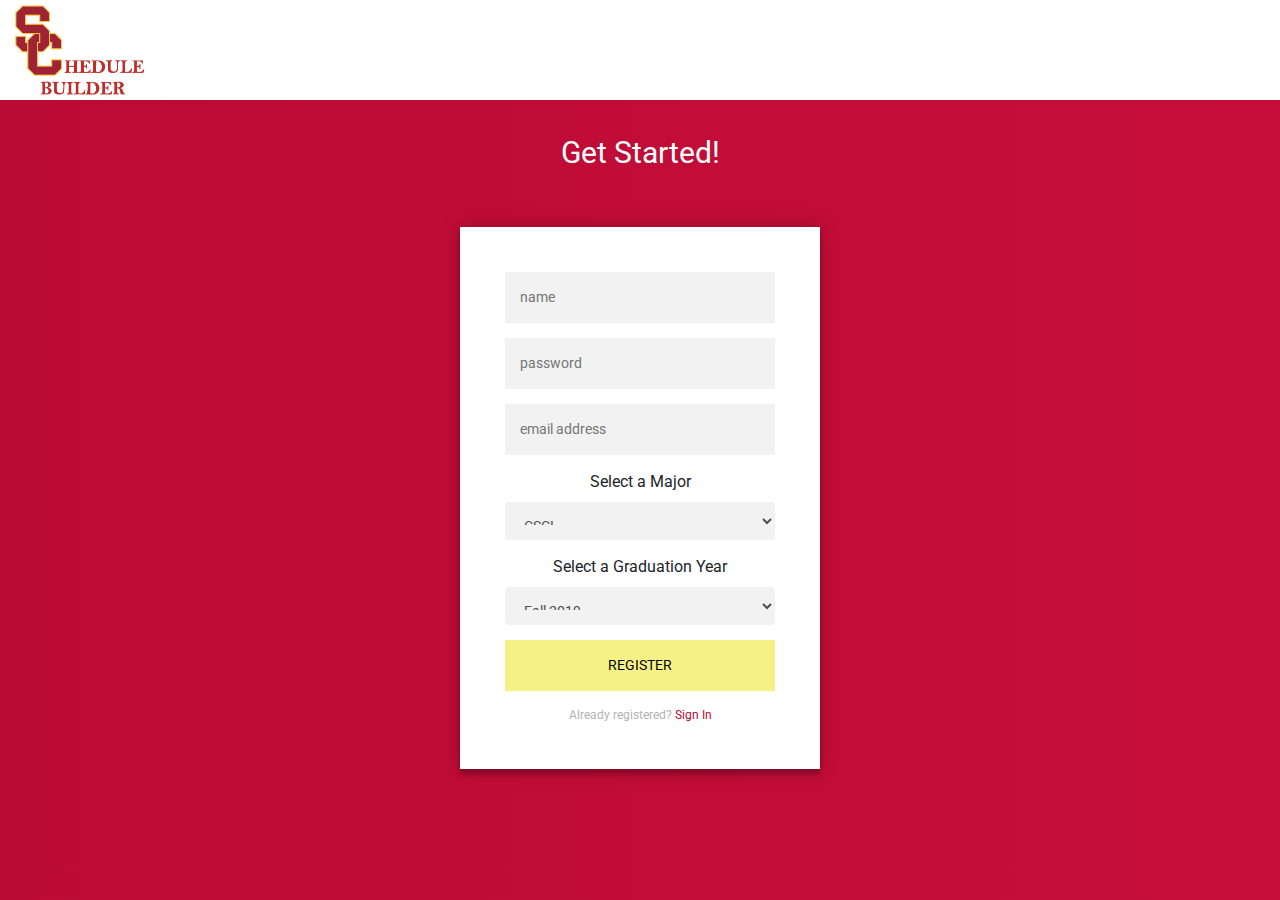
<file: src/main/webapp/Register.html>
<!DOCTYPE html>
<html>
<head>
	<meta charset="UTF-8">
	<title>Register</title>
	<link rel="stylesheet" href="https://maxcdn.bootstrapcdn.com/bootstrap/4.0.0/css/bootstrap.min.css" integrity="sha384-Gn5384xqQ1aoWXA+058RXPxPg6fy4IWvTNh0E263XmFcJlSAwiGgFAW/dAiS6JXm" crossorigin="anonymous">
	<link rel="stylesheet" href="./Register.css">
</head>
<body>
	<h1>
		<img src="SC_Logo.png" alt="Schedule Builder" height="100">
	</h1>
	<div class="start">
		Get Started!
	</div>
	<div class="register-page">
	  	<div class="form">
		    <form class="register-form" action="Register">
		      <input type="text" name="name" placeholder="name" required />
		      <input type="password" name="password" placeholder="password" required/>
		      <input type="text" name="email" placeholder="email address" required />
		      <label for="major">Select a Major</label>
		      <select class="form-control" name="major" id="major" required>
			      <option>CSCI</option>
			      <option>CECS</option>
			      <option>CSBA</option>
			      <option>CSGM</option>
			  </select>	
			  <label for="gradyear">Select a Graduation Year</label>
			  <select class="form-control" name="gradyear" id="gradyear" required >
			      <option>Fall 2019</option>
			      <option>Spring 2020</option>
			      <option>Fall 2020</option>
			      <option>Spring 2021</option>
			      <option>Fall 2021</option>
			      <option>Spring 2022</option>
			      <option>Fall 2022</option>
			      <option>Spring 2023</option>
			  </select>	      
		      <button>register</button>
		      <p class="message">Already registered? <a href="Login.html">Sign In</a></p>
		    </form>
		</div>
	</div>
</body>
</html>
</file>
<file: src/main/webapp/Register.css>
@import url(https://fonts.googleapis.com/css?family=Roboto:300);

.register-page {
  width: 360px;
  padding: 8% 0 0;
  margin: auto;
}
.start {
  font-family: "Roboto", sans-serif;
  text-align: center;
  font-size: 30px;
  margin-bottom: -50px;
  margin-top: 30px;
  text-style: bold;
  color: white;
}
.form {
  position: relative;
  z-index: 1;
  background: #FFFFFF;
  max-width: 360px;
  margin: 0 auto 100px;
  padding: 45px;
  text-align: center;
  box-shadow: 0 0 20px 0 rgba(0, 0, 0, 0.2), 0 5px 5px 0 rgba(0, 0, 0, 0.24);
}
.form input {
  font-family: "Roboto", sans-serif;
  outline: 0;
  background: #f2f2f2;
  width: 100%;
  border: 0;
  margin: 0 0 15px;
  padding: 15px;
  box-sizing: border-box;
  font-size: 14px;
}
.form select {
  font-family: "Roboto", sans-serif;
  outline: 0;
  background: #f2f2f2;
  width: 100%;
  border: 0;
  margin: 0 0 15px;
  padding: 15px;
  box-sizing: border-box;
  font-size: 14px;
}
.form button {
  font-family: "Roboto", sans-serif;
  text-transform: uppercase;
  outline: 0;
  background: #f5f187;
  width: 100%;
  border: 0;
  padding: 15px;
  color: #000000;
  font-size: 14px;
  -webkit-transition: all 0.3 ease;
  transition: all 0.3 ease;
  cursor: pointer;
}
.form button:hover,.form button:active,.form button:focus {
  background: #f0eb59;
}
.form .message {
  margin: 15px 0 0;
  color: #b3b3b3;
  font-size: 12px;
}
.form .message a {
  color: #ba0b35;
  text-decoration: none;
}
.container {
  position: relative;
  z-index: 1;
  max-width: 300px;
  margin: 0 auto;
}
.container:before, .container:after {
  content: "";
  display: block;
  clear: both;
}
.container .info {
  margin: 50px auto;
  text-align: center;
}
.container .info h1 {
  margin: 0 0 15px;
  padding: 0;
  font-size: 36px;
  font-weight: 300;
  color: #1a1a1a;
}
.container .info span {
  color: #4d4d4d;
  font-size: 12px;
}
.container .info span a {
  color: #000000;
  text-decoration: none;
}
.container .info span .fa {
  color: #EF3B3A;
}

h1{
  background: white;
}
body {
  background: #ed859d; /* fallback for old browsers */
  background: -webkit-linear-gradient(right, #c70e3a, #ba0b35);
  background: -moz-linear-gradient(right, #c70e3a, #ba0b35);
  background: -o-linear-gradient(right, #c70e3a, #ba0b35);
  background: linear-gradient(to left, #c70e3a, #ba0b35);
  font-family: "Roboto", sans-serif;
  -webkit-font-smoothing: antialiased;
  -moz-osx-font-smoothing: grayscale;      
}
</file>
